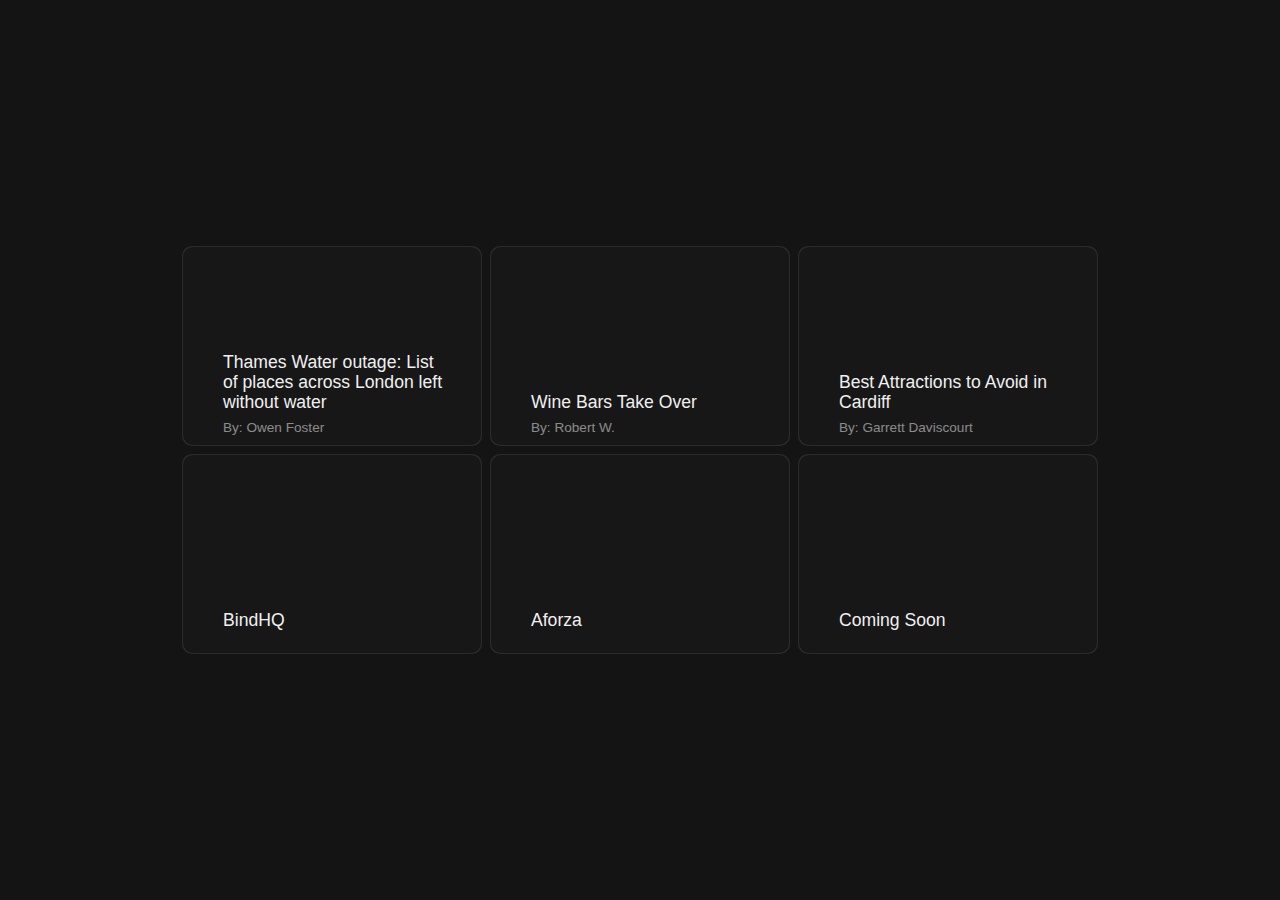
<file: index.html>
<head>
    <link rel="stylesheet" href="index.css" type="text/css">
</head>

<body>

  <div id="cards">
      
    <a href="art1ed.html">
      <div class="card">
        <div class="card-content">
          <div class="card-image">
            <i class="fa-duotone fa-apartment"></i>
          </div>
          <div class="card-info-wrapper">
            <div class="card-info">
              <i class="fa-duotone fa-apartment"></i>
              <div class="card-info-title">
                <h3>Thames Water outage: List of places across 
                  London left without water</h3>  
                <h4>By: Owen Foster</h4>
              </div>    
            </div>
          </div>
        </div>
      </div>
    </a>
 
  <a href="art2.html">
    <div class="card">
      <div class="card-content">
        <div class="card-image">
          <i class="fa-duotone fa-unicorn"></i>
        </div>
        <div class="card-info-wrapper">
          <div class="card-info">
            <i class="fa-duotone fa-unicorn"></i>
            <div class="card-info-title">
              <h3>Wine Bars Take Over</h3> 
              <h4>By: Robert W.</h4>
            </div>    
          </div>  
        </div>
      </div>
    </div>
  </a>
  
  <a href="art3.html">
    <div class="card">
      <div class="card-content">
        <div class="card-image">
          <i class="fa-duotone fa-blender-phone"></i>
        </div>
        <div class="card-info-wrapper">
          <div class="card-info">
            <i class="fa-duotone fa-blender-phone"></i>
            <div class="card-info-title">
              <h3>Best Attractions to Avoid in Cardiff</h3> 
              <h4>By: Garrett Daviscourt</h4>
            </div>    
          </div>
        </div>
      </div>
    </div>
  </a>

  <a href="art4.html">
    <div class="card">
      <div class="card-content">
        <div class="card-image">
          <i class="fa-duotone fa-person-to-portal"></i>
        </div>
        <div class="card-info-wrapper">
          <div class="card-info">
            <i class="fa-duotone fa-person-to-portal"></i>
            <div class="card-info-title">
              <h3>BindHQ</h3> 
              <h4></h4>
            </div>    
          </div>
        </div>
      </div>
    </div>
    </a>
  </a>
    <a href="art5.html">
    <div class="card">
      <div class="card-content">
        <div class="card-image">
          <i class="fa-duotone fa-person-from-portal"></i>
        </div>
        <div class="card-info-wrapper">
          <div class="card-info">
            <i class="fa-duotone fa-person-from-portal"></i>
            <div class="card-info-title">
              <h3>Aforza</h3> 
              <h4></h4>
            </div>    
          </div>
        </div>
      </div>
    </div>
    </a>
    <a>
    <div class="card">
      <div class="card-content">
        <div class="card-image">
          <i class="fa-duotone fa-otter"></i>
        </div>
        <div class="card-info-wrapper">
          <div class="card-info">
            <i class="fa-duotone fa-otter"></i>
            <div class="card-info-title">
              <h3>Coming Soon</h3>  
              <h4></h4>
            </div>    
          </div>
        </div>
      </div>
    </div>
  </div>
</a>
<script type="text/javascript" src="index.js"></script>
</body>
</file>
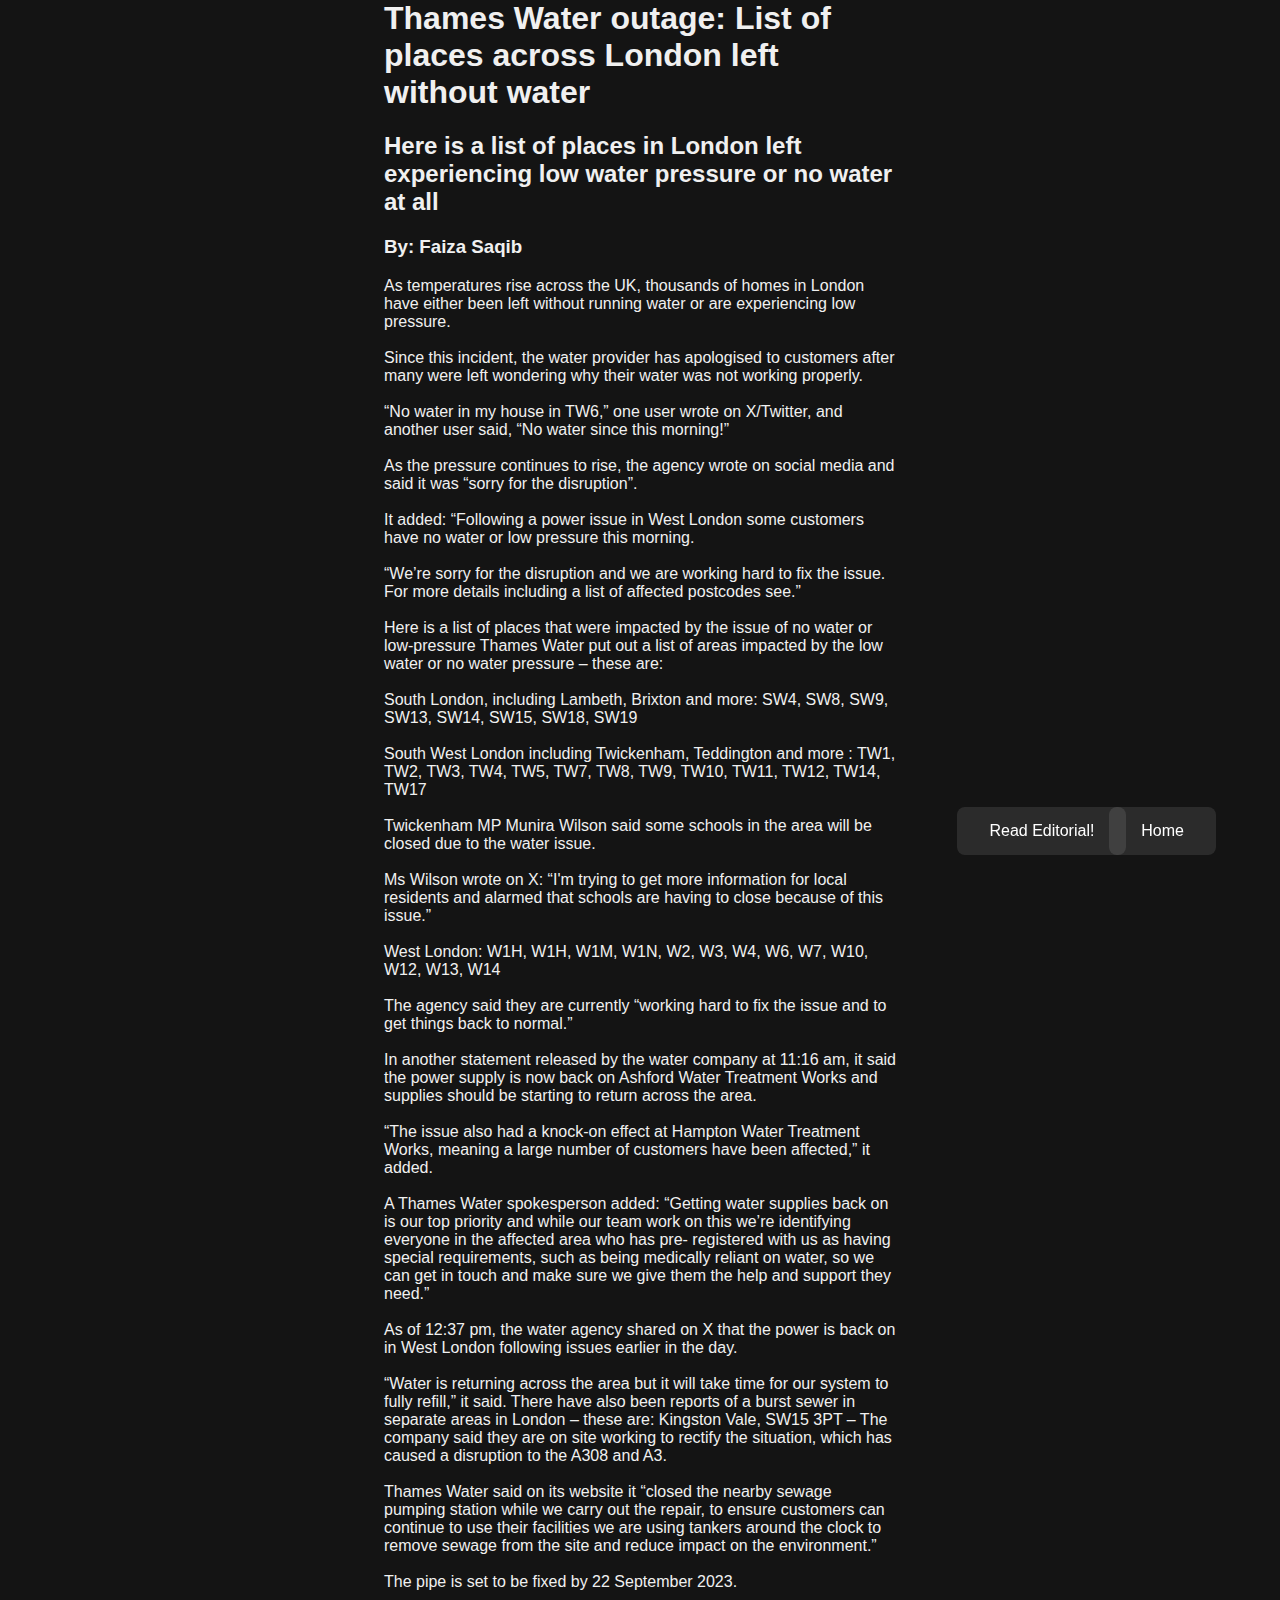
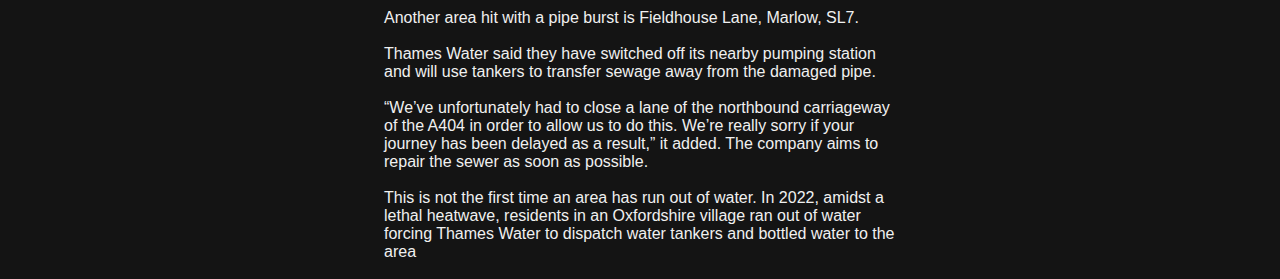
<file: art1.html>
<head>
    <link rel="stylesheet" href="articles.css" type="text/css">
</head>

<body>

    </div>
    <h1>Thames Water outage: List of places across 
        London left without water</h1>
    <h2>Here is a list of places in London left experiencing low water 
        pressure or no water at all</h2>
    <h3>By: Faiza Saqib</h3>
    <p>

As temperatures rise across the UK, thousands of homes in London have either been left without 
running water or are experiencing low pressure.<br><br>
Since this incident, the water provider has apologised to customers after many were left 
wondering why their water was not working properly.<br><br>
“No water in my house in TW6,” one user wrote on X/Twitter, and another user said, “No water 
since this morning!”<br><br>
As the pressure continues to rise, the agency wrote on social media and said it was “sorry for the 
disruption”.<br><br>
It added: “Following a power issue in West London some customers have no water or low 
pressure this morning.<br><br>
“We’re sorry for the disruption and we are working hard to fix the issue. For more details 
including a list of affected postcodes see.”<br><br>
Here is a list of places that were impacted by the issue of no water or low-pressure
Thames Water put out a list of areas impacted by the low water or no water pressure – these are:<br><br>
South London, including Lambeth, Brixton and more: SW4, SW8, SW9, SW13, SW14, SW15, 
SW18, SW19<br><br>
South West London including Twickenham, Teddington and more : TW1, TW2, TW3, TW4, 
TW5, TW7, TW8, TW9, TW10, TW11, TW12, TW14, TW17<br><br>
Twickenham MP Munira Wilson said some schools in the area will be closed due to the water 
issue. <br><br>
Ms Wilson wrote on X: “I'm trying to get more information for local residents and alarmed that 
schools are having to close because of this issue.”<br><br>
West London: W1H, W1H, W1M, W1N, W2, W3, W4, W6, W7, W10, W12, W13, W14<br><br>
The agency said they are currently “working hard to fix the issue and to get things back to 
normal.”<br><br>
In another statement released by the water company at 11:16 am, it said the power supply is now 
back on Ashford Water Treatment Works and supplies should be starting to return across the 
area.<br><br>
“The issue also had a knock-on effect at Hampton Water Treatment Works, meaning a large 
number of customers have been affected,” it added.<br><br>
A Thames Water spokesperson added: “Getting water supplies back on is our top priority and 
while our team work on this we’re identifying everyone in the affected area who has pre-
registered with us as having special requirements, such as being medically reliant on water, so 
we can get in touch and make sure we give them the help and support they need.”<br><br>
As of 12:37 pm, the water agency shared on X that the power is back on in West London
following issues earlier in the day. <br><br>
“Water is returning across the area but it will take time for our system to fully refill,” it said.
There have also been reports of a burst sewer in separate areas in London – these are:
Kingston Vale, SW15 3PT – The company said they are on site working to rectify the situation, 
which has caused a disruption to the A308 and A3.<br><br>
Thames Water said on its website it “closed the nearby sewage pumping station while we carry 
out the repair, to ensure customers can continue to use their facilities we are using tankers around
the clock to remove sewage from the site and reduce impact on the environment.”<br><br>
The pipe is set to be fixed by 22 September 2023.<br><br>
Another area hit with a pipe burst is Fieldhouse Lane, Marlow, SL7.<br><br>
Thames Water said they have switched off its nearby pumping station and will use tankers to 
transfer sewage away from the damaged pipe.<br><br>
“We’ve unfortunately had to close a lane of the northbound carriageway of the A404 in order to 
allow us to do this. We’re really sorry if your journey has been delayed as a result,” it added.
The company aims to repair the sewer as soon as possible.<br><br>
This is not the first time an area has run out of water. In 2022, amidst a lethal heatwave, residents
in an Oxfordshire village ran out of water forcing Thames Water to dispatch water tankers and 
bottled water to the area<br><br>
    </p>
</body>

<div id="home_button">
    <a href="index.html" class="button">Home</a>
</div>
<div id="editorial">
    <a href="art1ed.html" class="button">Read Editorial!</a>
</div>
</file>
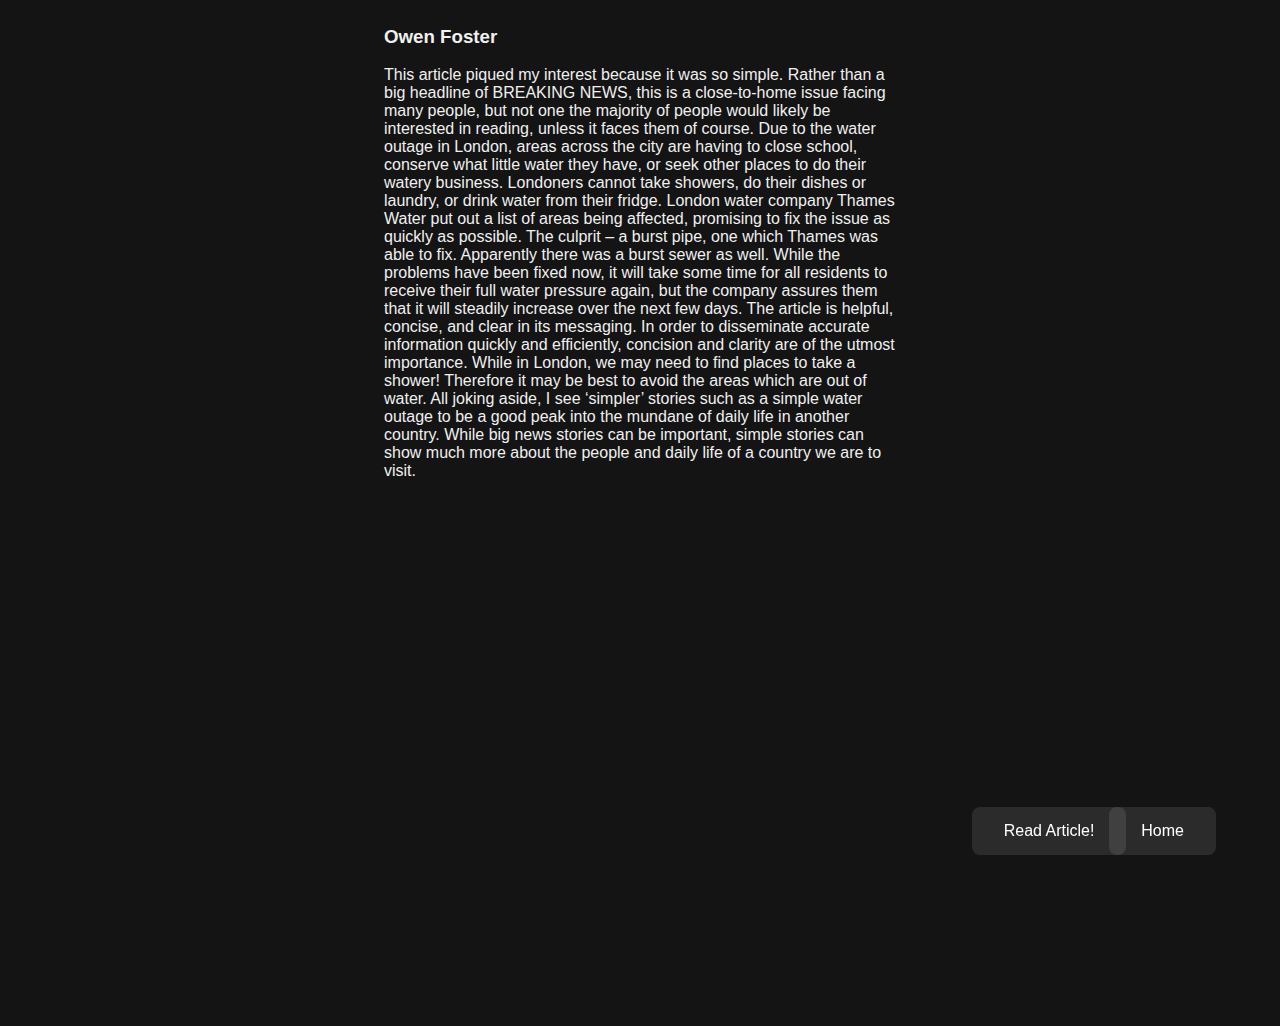
<file: art1ed.html>
<head>
    <link rel="stylesheet" href="articles.css" type="text/css">
</head>

<body>
    <h3 style="margin-top: 5%;">Owen Foster</h3>
    <p>
        This article piqued my interest because it was so simple. Rather than a big headline of BREAKING NEWS, 
        this is a close-to-home issue facing many people, but not one the majority of people would likely be 
        interested in reading, unless it faces them of course. Due to the water outage in London, areas across 
        the city are having to close school, conserve what little water they have, or seek other places to do their 
        watery business. Londoners cannot take showers, do their dishes or laundry, or drink water from their 
        fridge. London water company Thames Water put out a list of areas being affected, promising to fix the 
        issue as quickly as possible. The culprit – a burst pipe, one which Thames was able to fix. Apparently 
        there was a burst sewer as well. While the problems have been fixed now, it will take some time for all 
        residents to receive their full water pressure again, but the company assures them that it will steadily 
        increase over the next few days. The article is helpful, concise, and clear in its messaging. In order to 
        disseminate accurate information quickly and efficiently, concision and clarity are of the utmost 
        importance. While in London, we may need to find places to take a shower! Therefore it may be best to 
        avoid the areas which are out of water. All joking aside, I see ‘simpler’ stories such as a simple water 
        outage to be a good peak into the mundane of daily life in another country. While big news stories can 
        be important, simple stories can show much more about the people and daily life of a country we are to 
        visit.
    </p>
</body>

<div id="home_button">
    <a href="index.html" class="button">Home</a>
</div>
<div id="article">
    <a href="art1.html" class="button">Read Article!</a>
</div>
</file>
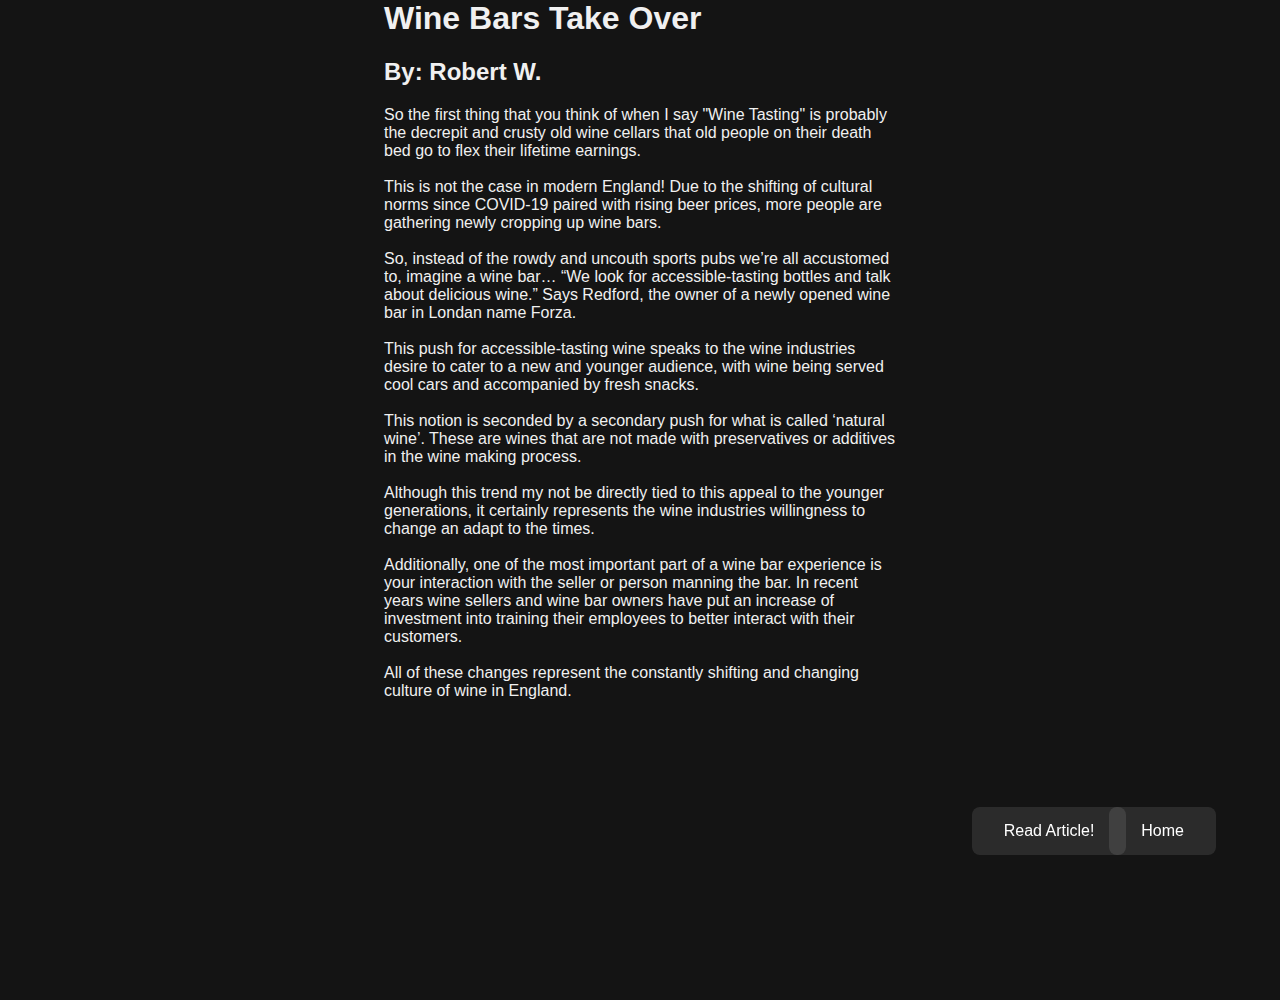
<file: art2.html>
<head>
    <link rel="stylesheet" href="articles.css" type="text/css">
</head>

<body>
    <h1> Wine Bars Take Over</h1>
    <h2> By: Robert W. </h2>

So the first thing that you think of when I say "Wine Tasting" is probably the decrepit and crusty old wine cellars that old people on their death bed go to flex their lifetime earnings. <br><br>
 
This is not the case in modern England! Due to the shifting of cultural norms since COVID-19 paired with rising beer prices, more people are gathering newly cropping up wine bars. <br><br>
 
So, instead of the rowdy and uncouth sports pubs we’re all accustomed to, imagine a wine bar… “We look for accessible-tasting bottles and talk about delicious wine.” Says Redford, the owner of a newly opened wine bar in Londan name Forza. <br><br>

This push for accessible-tasting wine speaks to the wine industries desire to cater to a new and younger audience, with wine being served cool cars and accompanied by fresh snacks. <br><br>
 
This notion is seconded by a secondary push for what is called ‘natural wine’. These are wines that are not made with preservatives or additives in the wine making process. <br><br>
 
Although this trend my not be directly tied to this appeal to the younger generations, it certainly represents the wine industries willingness to change an adapt to the times. <br><br>
 
Additionally, one of the most important part of a wine bar experience is your interaction with the seller or person manning the bar. In recent years wine sellers and wine bar owners have put an increase of investment into training their employees to better interact with their customers. <br><br>
 
All of these changes represent the constantly shifting and changing culture of wine in England.<br><br>
</body>

<div id="home_button">
    <a href="index.html" class="button">Home</a>
</div>
<div id="article">
    <a href="https://www.standard.co.uk/reveller/bars/wine-bars-london-best-drinks-trend-b1106851.html" class="button">Read Article!</a>
</div>
</file>
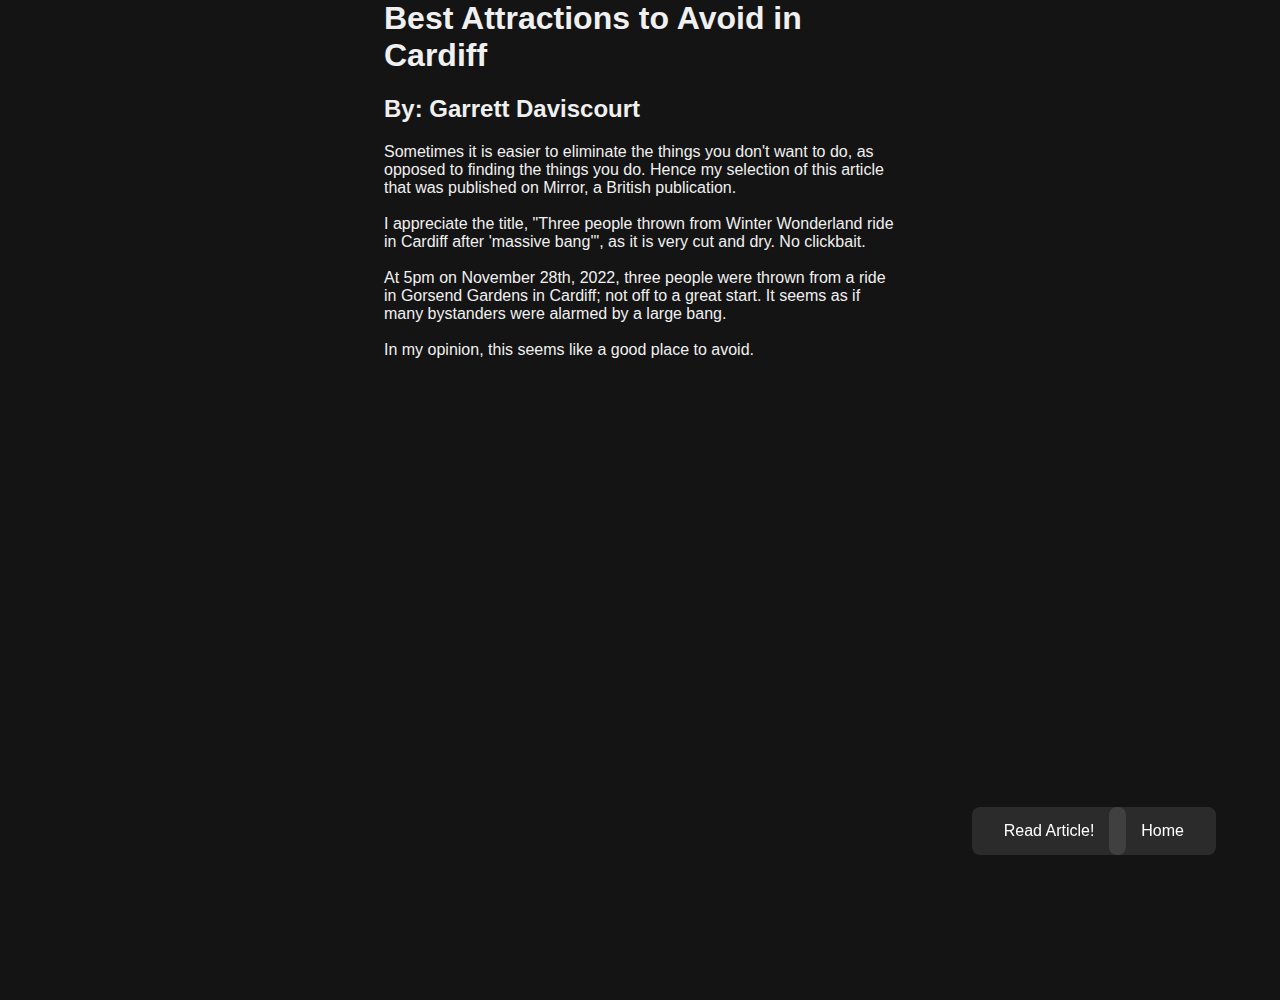
<file: art3.html>
<head>
    <link rel="stylesheet" href="articles.css" type="text/css">
</head>

<body>

    </div>
    <h1>Best Attractions to Avoid in Cardiff</h1>
    <h2>By: Garrett Daviscourt</h2>
    
    Sometimes it is easier to eliminate the things you don't want to do, as opposed to finding the things you do. Hence my selection of this 
    article that was published on Mirror, a British publication.<br><br> I appreciate the title, "Three people thrown from Winter Wonderland ride in Cardiff after
    'massive bang'", as it is very cut and dry. No clickbait. <br><br>At 5pm on November 28th, 2022, three people were thrown from a ride in Gorsend Gardens in Cardiff; not off to a great start. It seems as if many bystanders were 
    alarmed by a large bang. <br><br>In my opinion, this seems like a good place to avoid. <br><br>


</body>

<div id="home_button">
    <a href="index.html" class="button">Home</a>
</div>
<div id="article">
    <a href="https://www.mirror.co.uk/news/uk-news/breaking-serious-injuries-after-three-28604592" class="button">Read Article!</a>
</div>
</file>
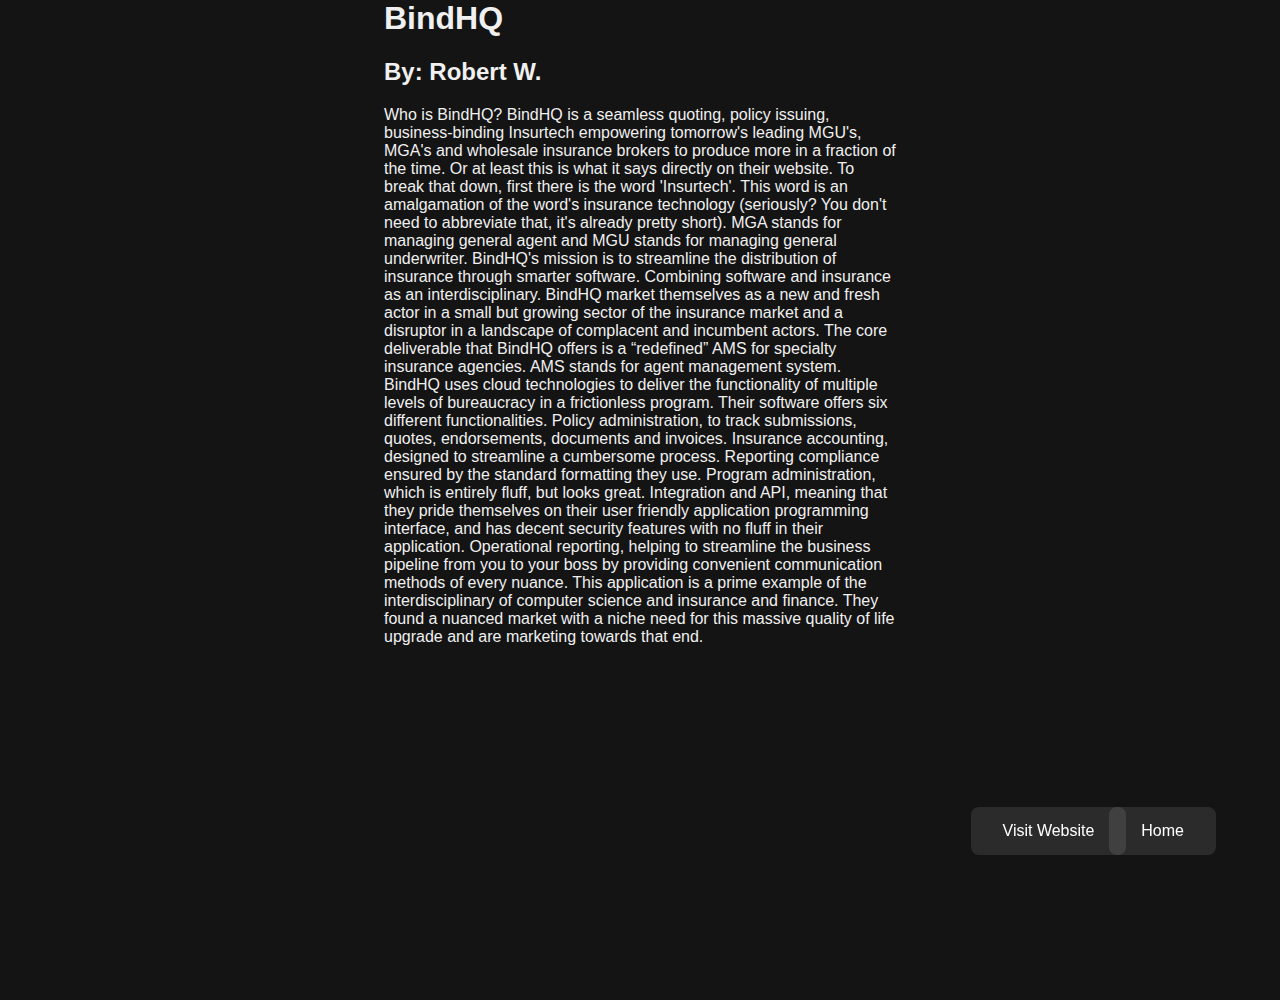
<file: art4.html>
<head>
    <link rel="stylesheet" href="articles.css" type="text/css">
</head>

<body>
    <h1> BindHQ</h1>
    <h2> By: Robert W. </h2>

    Who is BindHQ? BindHQ is a seamless quoting, policy issuing, business-binding Insurtech empowering tomorrow's leading MGU's, MGA's and wholesale insurance brokers to produce more in a fraction of the time.
    Or at least this is what it says directly on their website. To break that down, first there is the word 'Insurtech'. 
    This word is an amalgamation of the word's insurance technology (seriously? You don't need to abbreviate that, it's already pretty short). 
    MGA stands for managing general agent and MGU stands for managing general underwriter. BindHQ's mission is to streamline the distribution of insurance through smarter software. 
    Combining software and insurance as an interdisciplinary. 
    BindHQ market themselves as a new and fresh actor in a small but growing sector of the insurance market and a disruptor in a landscape of complacent and incumbent actors. 
    The core deliverable that BindHQ offers is a “redefined” AMS for specialty insurance agencies. 
    AMS stands for agent management system. 
    BindHQ uses cloud technologies to deliver the functionality of multiple levels of bureaucracy in a frictionless program. 
    Their software offers six different functionalities. 
    Policy administration, to track submissions, quotes, endorsements, documents and invoices. 
    Insurance accounting, designed to streamline a cumbersome process. 
    Reporting compliance ensured by the standard formatting they use. 
    Program administration, which is entirely fluff, but looks great. 
    Integration and API, meaning that they pride themselves on their user friendly application programming interface, and has decent security features with no fluff in their application. 
    Operational reporting, helping to streamline the business pipeline from you to your boss by providing convenient communication methods of every nuance. 
    This application is a prime example of the interdisciplinary of computer science and insurance and finance. 
    They found a nuanced market with a niche need for this massive quality of life upgrade and are marketing towards that end. 

</body>

<div id="home_button">
    <a href="index.html" class="button">Home</a>
</div>
<div id="article">
    <a href="https://www.bindhq.com/" class="button">Visit Website</a>
</div>
</file>
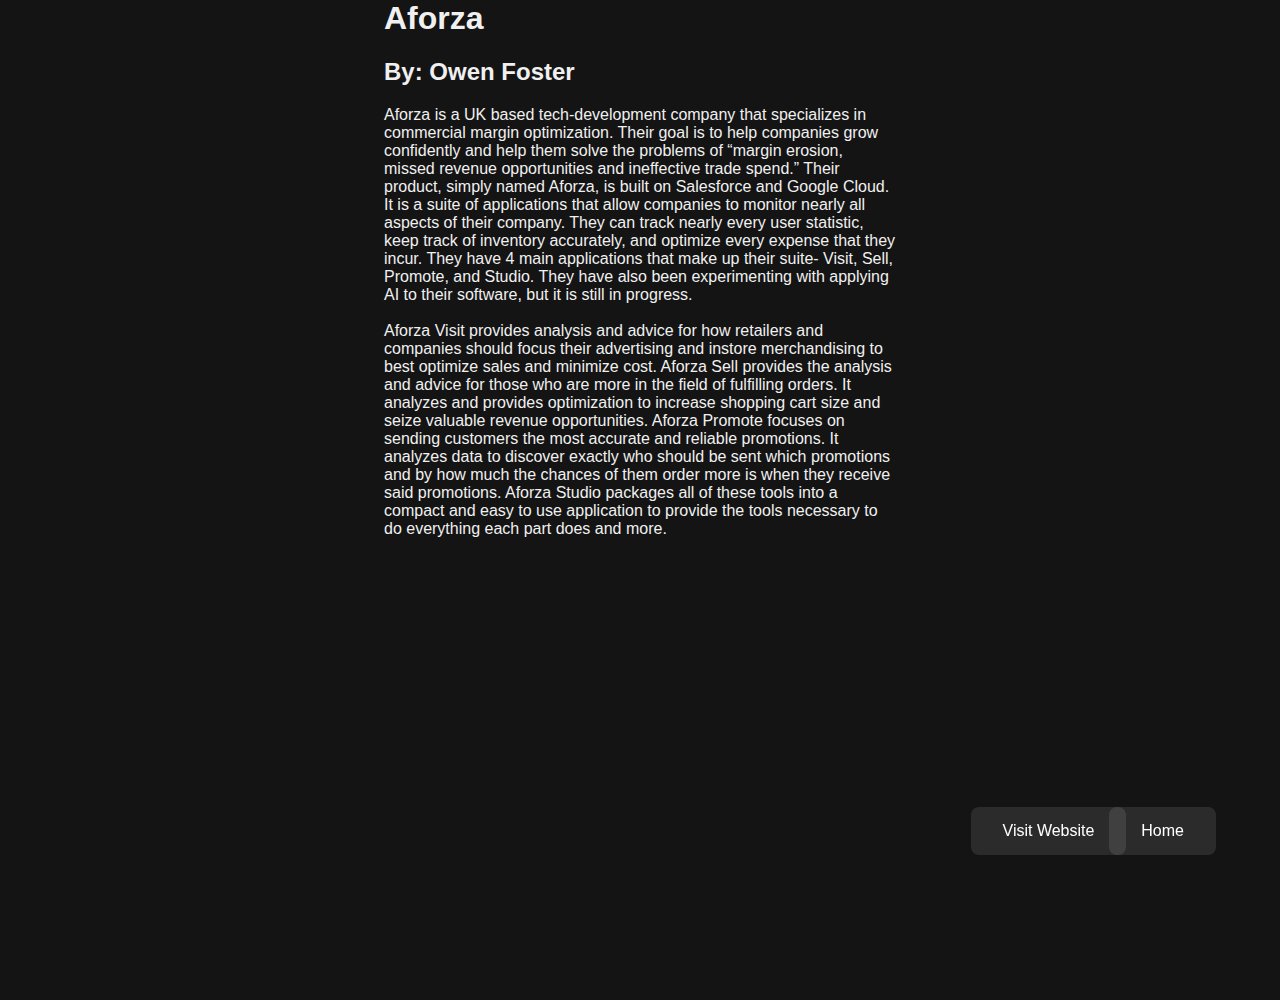
<file: art5.html>
<head>
    <link rel="stylesheet" href="articles.css" type="text/css">
</head>

<body>
    <h1> Aforza </h1>
    <h2> By: Owen Foster </h2>

Aforza is a UK based tech-development company that specializes in commercial margin 
optimization. Their goal is to help companies grow confidently and help them solve the 
problems of “margin erosion, missed revenue opportunities and ineffective trade spend.” Their 
product, simply named Aforza, is built on Salesforce and Google Cloud. It is a suite of 
applications that allow companies to monitor nearly all aspects of their company. They can track
nearly every user statistic, keep track of inventory accurately, and optimize every expense that 
they incur. They have 4 main applications that make up their suite- Visit, Sell, Promote, and 
Studio. They have also been experimenting with applying AI to their software, but it is still in 
progress. <br><br>
Aforza Visit provides analysis and advice for how retailers and companies should focus 
their advertising and instore merchandising to best optimize sales and minimize cost. Aforza Sell
provides the analysis and advice for those who are more in the field of fulfilling orders. It 
analyzes and provides optimization to increase shopping cart size and seize valuable revenue 
opportunities. Aforza Promote focuses on sending customers the most accurate and reliable 
promotions. It analyzes data to discover exactly who should be sent which promotions and by 
how much the chances of them order more is when they receive said promotions. Aforza Studio
packages all of these tools into a compact and easy to use application to provide the tools 
necessary to do everything each part does and more. 
</body>

<div id="home_button">
    <a href="index.html" class="button">Home</a>
</div>
<div id="article">
    <a href="https://www.aforza.com/" class="button">Visit Website</a>
</div>
</file>
<file: index.css>
:root {
  --bg-color: rgb(20, 20, 20);
  --card-color: rgb(23, 23, 23);
}

/* cardistry */
body {
  align-items: center;
  background-color: var(--bg-color);
  display: flex;
  height: 100vh;
  justify-content: center;
  margin: 0px;
  overflow: hidden;
  padding: 0px;
}

#cards {
  display: flex;
  flex-wrap: wrap;
  gap: 8px;  
  max-width: 916px;
  width: calc(100% - 20px);
}

#cards:hover > .card::after {
  opacity: 1;
}

.card {
  background-color: rgba(255, 255, 255, 0.1);
  border-radius: 10px;
  cursor: pointer;
  display: flex;
  height: 200px;
  flex-direction: column;
  position: relative;
  width: 300px;  
}

.card:hover::before {
  opacity: 1;
}

.card::before,
.card::after {
  border-radius: inherit;
  content: "";
  height: 100%;
  left: 0px;
  opacity: 0;
  position: absolute;
  top: 0px;
  transition: opacity 500ms;
  width: 100%;
}

.card::before {
  background: radial-gradient(
    800px circle at var(--mouse-x) var(--mouse-y), 
    rgba(255, 255, 255, 0.06),
    transparent 40%
  );
  z-index: 3;
}

.card::after {  
  background: radial-gradient(
    600px circle at var(--mouse-x) var(--mouse-y), 
    rgba(255, 255, 255, 0.4),
    transparent 40%
  );
  z-index: 1;
}

.card > .card-content {
  background-color: var(--card-color);
  border-radius: inherit;
  display: flex;
  flex-direction: column;
  flex-grow: 1;
  inset: 1px;
  padding: 10px;
  position: absolute;
  z-index: 2;
}

/* -- ↓ ↓ ↓ extra card content styles ↓ ↓ ↓ -- */

h1, h2, h3, h4, span {
  color: rgb(240, 240, 240);
  font-family: "Rubik", sans-serif;
  font-weight: 400;
  margin: 0px;
}

i {  
  color: rgb(240, 240, 240);
}

.card-image {
  align-items: center;
  display: flex;
  height: 140px;
  justify-content: center;
  overflow: hidden;
}

.card-image > i {
  font-size: 6em;
  opacity: 0.25;
}

.card-info-wrapper {
  align-items: center;
  display: flex;
  flex-grow: 1;
  justify-content: flex-start;
  padding: 0px 20px;
}

.card-info {
  align-items: flex-start;
  display: flex;
  gap: 10px;
}

.card-info > i {  
  font-size: 1em;
  height: 20px;
  line-height: 20px;
}

.card-info-title > h3 {
  font-size: 1.1em;
  line-height: 20px;
}

.card-info-title > h4 {
  color: rgba(255, 255, 255, 0.5);
  font-size: 0.85em;
  margin-top: 8px;
}

/* -- ↓ ↓ ↓ some responsiveness ↓ ↓ ↓ -- */

@media(max-width: 1000px) {
  body {
    align-items: flex-start;  
    overflow: auto;
  }
  
  #cards {    
    max-width: 1000px;
    padding: 10px 0px;
  }
  
  .card {
    flex-shrink: 1;
    width: calc(50% - 4px);
  }
}

@media(max-width: 500px) {
  .card {
    height: 180px;
  }
  
  .card-image {
    height: 80px;  
  }
  
  .card-image > i {
    font-size: 3em;
  }
    
  .card-info-wrapper {
    padding: 0px 10px;
  }
  
  .card-info > i { 
    font-size: 0.8em; 
  }
  
  .card-info-title > h3 {
    font-size: 0.9em;
  }

  .card-info-title > h4 {
    font-size: 0.8em;
    margin-top: 4px;
  }
}

@media(max-width: 320px) {
  .card {
    width: 100%;
  }
}

.link {
  align-items: center;
  backdrop-filter: blur(3px);
  background-color: rgba(255, 255, 255, 0.05);
  border: 1px solid rgba(255, 255, 255, 0.1);
  border-radius: 6px;
  box-shadow: 2px 2px 2px rgba(0, 0, 0, 0.1);
  cursor: pointer;  
  display: inline-flex;
  gap: 5px;
  left: 10px;
  padding: 10px 20px;
  position: fixed;
  text-decoration: none;
  z-index: 100;
}

.link:hover {
  background-color: rgba(255, 255, 255, 0.1);
  border: 1px solid rgba(255, 255, 255, 0.2);
}

.link > i, .link > span {
  height: 20px;
  line-height: 20px;
}

.link > span {
  color: white;
}
</file>
<file: articles.css>
:root {
    --bg-color: rgb(20, 20, 20);
    --card-color: rgb(23, 23, 23);
  }

body {
  color: rgb(240, 240, 240);
  text-align: left;
  background-color: var(--bg-color);
  height: 100vh;
  justify-content: center;
  margin: 0px;
  margin-left: 30%;
  margin-right: 30%;
  margin-bottom: 100px;
  padding: 0px;
  font-family: "Rubik", sans-serif;
  font-weight: 400;
}

.button {
  align-content: center;
  background-color: rgba(255, 255, 255, 0.1);
  border: none;
  color: white;
  padding: 15px 32px;
  text-align: center;
  text-decoration: none;
  display: inline-block;
  font-size: 16px;
  border-radius: 8px;
}

#home_button {
    position: fixed;
    bottom: 5%;
    right: 5%;
  }

#editorial {
    position: fixed;
    bottom: 5%;
    right: 12%;
}

#article {
    position: fixed;
    bottom: 5%;
    right: 12%;
}
</file>
